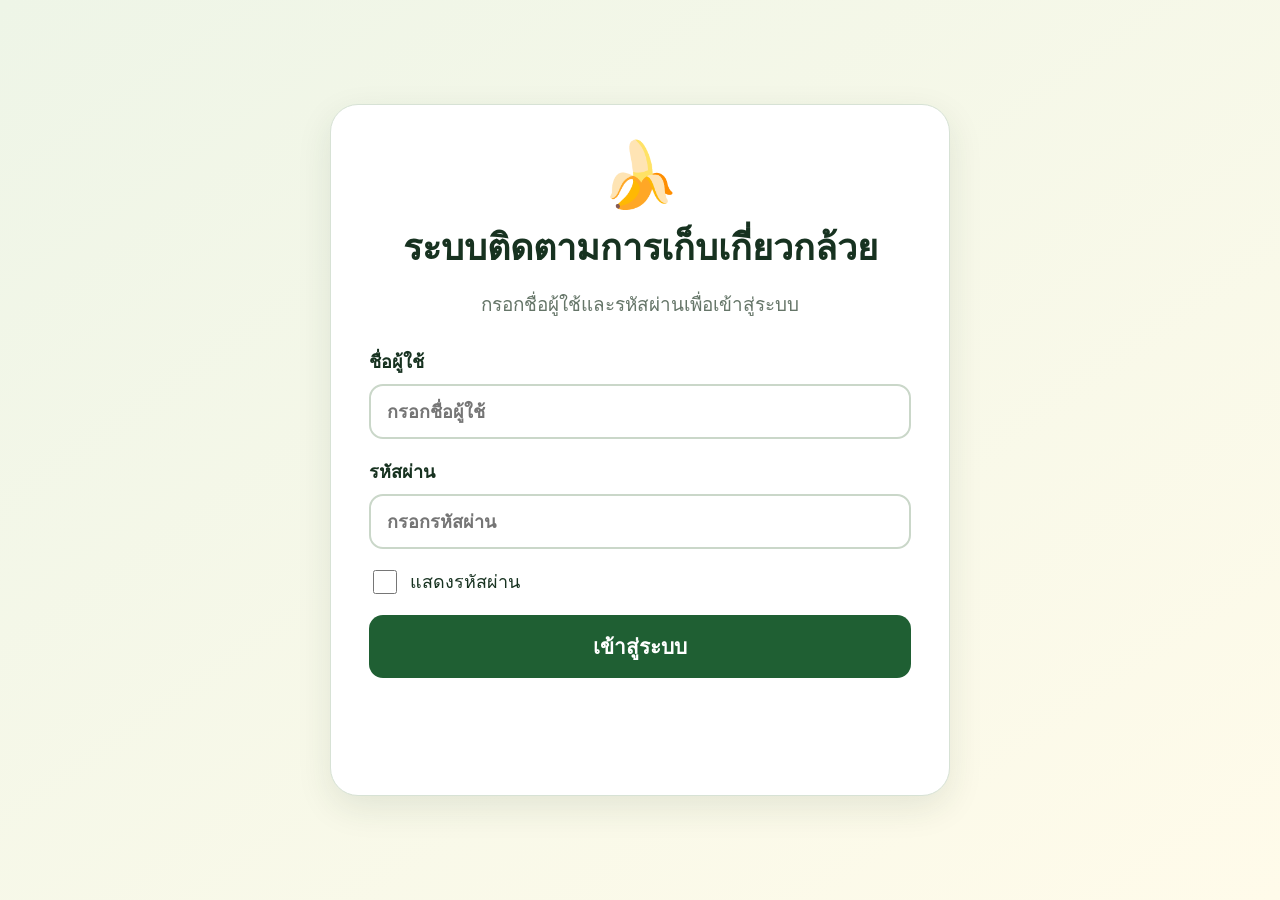
<file: index.html>
<!doctype html>
<html lang="th">
<head>
  <meta charset="UTF-8" />
  <meta name="viewport" content="width=device-width, initial-scale=1.0, maximum-scale=5" />
  <meta name="theme-color" content="#1f5f33" />
  <meta name="description" content="ระบบติดตามการเก็บเกี่ยวกล้วย" />
  <title>ระบบติดตามการเก็บเกี่ยวกล้วย</title>
  <link rel="stylesheet" href="./styles.css?v=20261006-simple1" />
</head>
<body>
  <div id="app"></div>
  <script type="module" src="./app.js?v=20261006-simple1"></script>
</body>
</html>
</file>
<file: styles.css>
*{box-sizing:border-box}html{font-size:18px}body{margin:0;font-family:"Noto Sans Thai","Tahoma",system-ui,sans-serif;background:#f3f6ef;color:#173220}button,input,select,textarea{font:inherit}button{cursor:pointer}button:disabled{opacity:.6;cursor:wait}:root{--green:#1f5f33;--green-dark:#174b28;--green-soft:#e8f3e8;--cream:#fffdf3;--line:#d7e2d5;--muted:#657568;--danger:#a83d32;--danger-soft:#fff0ed;--warn:#a56a00;--warn-soft:#fff3d8;--blue-soft:#eaf2ff;--shadow:0 12px 35px rgba(27,62,36,.10)}
.login-page,.public-page{min-height:100vh;display:grid;place-items:center;padding:24px;background:linear-gradient(145deg,#eef5e7,#fffbea)}.login-card,.public-card{width:min(620px,100%);background:#fff;border:1px solid var(--line);border-radius:28px;padding:38px;box-shadow:var(--shadow)}.login-card{text-align:center}.banana-icon{font-size:64px;line-height:1}.login-card h1,.public-card h1{font-size:2rem;line-height:1.25;margin:18px 0 8px}.lead,.public-variety{color:var(--muted);font-size:1.05rem}.form-stack{display:grid;gap:18px;margin-top:28px}.field{display:grid;gap:8px;text-align:left;font-weight:700}.field span{font-size:1rem}.field input,.field select,.field textarea,.search-box{width:100%;border:2px solid #cad7c9;border-radius:14px;padding:15px 16px;background:#fff;color:#17271d;min-height:54px}.field input:focus,.field select:focus,.field textarea:focus,.search-box:focus{outline:4px solid rgba(31,95,51,.12);border-color:#3d8550}.show-password{display:flex;align-items:center;gap:10px;text-align:left}.show-password input{width:24px;height:24px}.button{border:2px solid transparent;border-radius:14px;padding:13px 18px;min-height:52px;font-weight:800;display:inline-flex;align-items:center;justify-content:center;gap:8px}.button.big{min-height:60px;font-size:1.15rem}.button.primary{background:var(--green);color:white}.button.primary:hover{background:var(--green-dark)}.button.soft{background:#f1f6ef;border-color:#cbd9c8;color:#183722}.button.success{background:#e6f5e8;border-color:#b7dabb;color:#1d672d}.button.outline{background:#fff;border-color:#bcccbc;color:#25452e}.button.danger-soft{background:var(--danger-soft);border-color:#efc1bb;color:var(--danger)}.button.wide{width:100%;margin:18px 0}.error-text{color:#ad3c32;font-weight:800;min-height:1.4em}
.app-shell{min-height:100vh;display:grid;grid-template-columns:270px 1fr}.sidebar{background:#133f24;color:white;padding:22px;display:flex;flex-direction:column;position:sticky;top:0;height:100vh}.brand-box{display:flex;align-items:center;gap:12px}.brand-icon{font-size:38px}.brand-box strong{display:block;font-size:1.05rem}.brand-box small,.user-box small{display:block;color:#c5d8c8;font-size:.85rem}.user-box{display:flex;gap:12px;align-items:center;margin:30px 0 20px;padding:14px;border-radius:16px;background:rgba(255,255,255,.09)}.user-avatar{width:48px;height:48px;border-radius:50%;display:grid;place-items:center;background:#e4f0df;color:#153f23;font-weight:900;font-size:1.2rem}.menu{display:grid;gap:8px}.menu-button{width:100%;border:0;background:transparent;color:#e8f0e8;text-align:left;padding:14px;border-radius:14px;min-height:56px;font-size:1rem}.menu-button span{font-size:1.2rem;margin-right:10px}.menu-button.active,.menu-button:hover{background:rgba(255,255,255,.13);color:#fff}.logout{margin-top:auto;color:#fff;border-color:rgba(255,255,255,.35);background:transparent}.main-area{min-width:0}.topbar{background:#fff;border-bottom:1px solid var(--line);padding:22px 28px;display:flex;justify-content:space-between;align-items:center;gap:16px;position:sticky;top:0;z-index:5}.topbar h2{margin:0;font-size:1.6rem}.topbar p{margin:4px 0 0;color:var(--muted)}.content{padding:26px 28px}.summary-grid{display:grid;grid-template-columns:repeat(3,minmax(0,1fr));gap:18px;margin-bottom:20px}.summary-card{background:#fff;border:1px solid var(--line);border-radius:20px;padding:22px;display:flex;align-items:center;gap:16px;box-shadow:0 5px 18px rgba(20,60,30,.04)}.summary-icon{font-size:34px}.summary-card span:not(.summary-icon){display:block;color:var(--muted)}.summary-card strong{display:block;font-size:2rem;margin-top:2px}.panel{background:#fff;border:1px solid var(--line);border-radius:22px;padding:22px;box-shadow:0 5px 18px rgba(20,60,30,.04)}.section-title{display:flex;justify-content:space-between;align-items:center;gap:14px;margin-bottom:18px}.section-title h3{font-size:1.35rem;margin:0}.section-title p{margin:4px 0 0;color:var(--muted)}.search-box{max-width:340px}.simple-list{display:grid;gap:12px}.urgent-card{display:grid;grid-template-columns:1.5fr 1fr 1fr auto;align-items:center;gap:14px;border:1px solid var(--line);border-radius:16px;padding:16px}.urgent-card div span{display:block;color:var(--muted);font-size:.85rem}.urgent-card div strong{display:block}.status{display:inline-flex;align-items:center;justify-content:center;border-radius:999px;padding:7px 11px;font-weight:800;font-size:.85rem}.status-good{background:#e5f5e7;color:#246e32}.status-warn{background:var(--warn-soft);color:#8b5a00}.status-danger{background:#ffe5e1;color:#a2362c}.status-muted{background:#ecefeb;color:#58645b}.status-info{background:var(--blue-soft);color:#2f639a}.status.large{font-size:1rem;padding:10px 16px}.plot-grid{display:grid;grid-template-columns:repeat(2,minmax(0,1fr));gap:18px}.plot-card{border:2px solid #dce6d9;border-radius:20px;padding:20px;background:#fff}.plot-head{display:flex;justify-content:space-between;gap:12px}.plot-head small{color:var(--muted);font-weight:700}.plot-head h3{font-size:1.4rem;margin:3px 0}.plot-head p{margin:0;color:var(--muted)}.plot-numbers{display:grid;grid-template-columns:1fr 1fr;gap:12px;margin:18px 0}.plot-numbers>div,.detail-summary>div,.public-summary>div{background:#f2f6ef;border-radius:14px;padding:14px}.plot-numbers span,.detail-summary span,.public-summary span,.bunch-info span,.history-row span,.public-bunch span{display:block;color:var(--muted);font-size:.85rem}.plot-numbers strong,.detail-summary strong,.public-summary strong{font-size:1.1rem}.owner-line,.owner-banner{background:#fff8dc;border:1px solid #efdfa0;border-radius:13px;padding:12px;margin:10px 0 18px}.plot-actions{display:grid;grid-template-columns:repeat(2,1fr);gap:10px}.plot-actions .danger-soft{grid-column:1/-1}.history-grid,.user-grid{display:grid;grid-template-columns:repeat(2,minmax(0,1fr));gap:16px}.history-card,.manage-user-card{border:1px solid var(--line);border-radius:18px;padding:18px}.history-card h3,.manage-user-card h3{margin:0}.history-card p,.manage-user-card p{color:var(--muted);margin:4px 0 16px}.history-row{display:flex;justify-content:space-between;gap:12px;padding:10px 0;border-top:1px solid #eef1ec}.user-card-head{display:flex;justify-content:space-between;gap:12px}.assigned-plots{background:#f5f7f2;border-radius:12px;padding:12px;margin:14px 0}.assigned-plots span{display:block;color:var(--muted);font-size:.85rem}.empty-state{text-align:center;padding:34px;color:var(--muted);grid-column:1/-1}.empty-state span{font-size:42px}.empty-state p{margin:8px 0}
.modal-backdrop{position:fixed;inset:0;background:rgba(10,30,18,.62);z-index:50;display:grid;place-items:center;padding:18px}.modal{width:min(760px,100%);max-height:94vh;overflow:auto;background:#fff;border-radius:24px;padding:22px;box-shadow:0 25px 80px rgba(0,0,0,.28)}.modal-head{display:flex;justify-content:space-between;align-items:flex-start;gap:16px;margin-bottom:18px}.modal-head h3{font-size:1.45rem;margin:0}.modal-head p{margin:4px 0;color:var(--muted)}.close-button{width:46px;height:46px;border:0;border-radius:50%;background:#edf2ea;font-size:30px;line-height:1}.form-grid{display:grid;grid-template-columns:1fr 1fr;gap:18px}.form-grid .full{grid-column:1/-1}.modal-actions{display:flex;justify-content:flex-end;gap:10px}.date-line{display:grid;grid-template-columns:1fr auto;gap:10px}.notice-box{background:#eef6ea;border:1px solid #d5e5cf;padding:14px;border-radius:14px}.detail-summary,.public-summary{display:grid;grid-template-columns:repeat(3,1fr);gap:10px}.bunch-list{display:grid;gap:14px;margin-top:18px}.bunch-card{border:2px solid #e0e8dd;border-radius:18px;padding:16px}.bunch-card-head{display:flex;align-items:center;justify-content:space-between;gap:12px}.bunch-info{display:grid;grid-template-columns:repeat(3,1fr);gap:10px;margin:14px 0}.bunch-info>div{background:#f5f7f3;border-radius:12px;padding:12px}.small-actions{display:flex;gap:10px;align-items:center;flex-wrap:wrap}.harvested-text{font-weight:800;color:#256b34}.public-card{text-align:center}.public-section{text-align:left;margin-top:26px}.public-section h2{font-size:1.35rem}.public-summary{margin:22px 0;text-align:left}.public-bunch{display:grid;grid-template-columns:repeat(4,1fr);gap:10px;border:1px solid var(--line);border-radius:16px;padding:14px;margin-bottom:12px;text-align:left}.loading{text-align:center;padding:30px;font-weight:800;color:var(--muted)}
@media(max-width:1000px){.plot-grid,.history-grid,.user-grid{grid-template-columns:1fr}.urgent-card{grid-template-columns:1fr 1fr}.urgent-card .status{justify-self:start}.summary-grid{grid-template-columns:1fr 1fr 1fr}}
@media(max-width:760px){html{font-size:18px}.app-shell{display:block}.sidebar{position:static;height:auto;padding:14px}.brand-box{margin-bottom:12px}.user-box{margin:12px 0}.menu{grid-template-columns:repeat(2,1fr)}.menu-button{text-align:center;padding:12px 8px}.menu-button span{display:block;margin:0 0 4px}.logout{width:100%;margin-top:12px}.topbar{position:static;padding:18px;align-items:flex-start}.topbar h2{font-size:1.4rem}.content{padding:16px}.summary-grid{grid-template-columns:1fr}.summary-card{padding:18px}.panel{padding:16px;border-radius:18px}.responsive-title{align-items:stretch;flex-direction:column}.search-box{max-width:none}.urgent-card{grid-template-columns:1fr;border-width:2px}.plot-actions{grid-template-columns:1fr}.plot-actions .danger-soft{grid-column:auto}.form-grid{grid-template-columns:1fr}.form-grid .full{grid-column:auto}.modal{padding:18px;border-radius:20px}.modal-actions{display:grid;grid-template-columns:1fr 1fr}.date-line{grid-template-columns:1fr}.detail-summary,.public-summary,.bunch-info,.public-bunch{grid-template-columns:1fr}.login-page,.public-page{padding:14px}.login-card,.public-card{padding:26px 20px;border-radius:22px}.login-card h1,.public-card h1{font-size:1.7rem}.button{min-height:56px}.field input,.field select,.field textarea{min-height:58px;font-size:1.05rem}}
</file>
